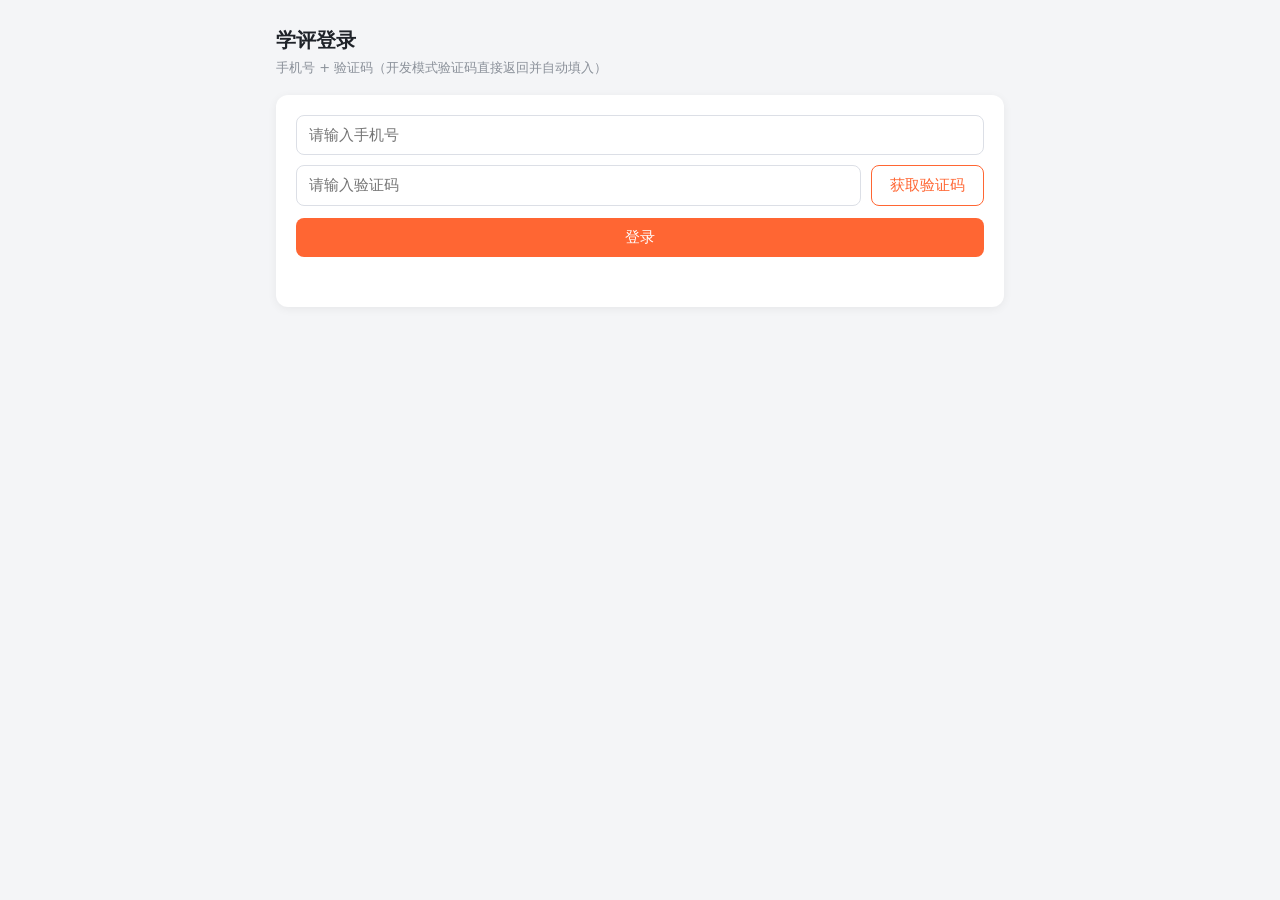
<file: frontend/index.html>
<!DOCTYPE html>
<html lang="zh-CN">
<head>
    <meta charset="UTF-8">
    <meta name="viewport" content="width=device-width, initial-scale=1">
    <title>学评 · 课程列表</title>
    <link rel="stylesheet" href="style.css">
</head>
<body>
    <div class="page">
        <div class="topbar">
            <div>
                <h1>学评课程列表</h1>
                <div class="sub">点「查看评价」看课程评价，点「去抢课」进入抢课页</div>
            </div>
            <button class="btn btn-ghost btn-sm" id="logoutBtn">退出登录</button>
        </div>

        <!-- 每日签到（Bitmap）：本月日历 + 连续天数 -->
        <div class="card">
            <div class="sign-head">
                <div class="sign-title">每日签到</div>
                <div class="sign-stat">连续签到 <span class="stock" id="signStreak">-</span> 天 · 本月已签 <span id="signCount">-</span> 天</div>
            </div>
            <div class="sign-calendar" id="signCalendar"></div>
            <div class="row">
                <button class="btn" id="signBtn" disabled>签到</button>
            </div>
            <p class="msg" id="signMsg"></p>
        </div>

        <!-- 发动态 -->
        <div class="card">
            <textarea id="postContent" maxlength="1000" placeholder="分享点什么…（最多 1000 字）"></textarea>
            <div class="row">
                <button class="btn" id="publishBtn">发布动态</button>
            </div>
            <p class="msg" id="postMsg"></p>
        </div>

        <!-- 动态 Feed：关注的人的动态推送在这里 -->
        <div class="card">
            <div id="feedBox"><div class="placeholder">加载中...</div></div>
            <p class="msg" id="feedMsg"></p>
            <button class="btn btn-ghost btn-sm" id="feedMoreBtn" hidden>加载更多</button>
        </div>

        <div class="card">
            <div id="listBox"><div class="placeholder">加载中...</div></div>
        </div>
        <p class="msg" id="msg"></p>
    </div>

    <script>
        const API = "http://127.0.0.1:5242";

        // 1. 取 token；没有就跳回登录页
        const token = localStorage.getItem("token");
        if (!token) {
            window.location.href = "login.html";
        }

        const msgEl = document.getElementById("msg");
        const listBox = document.getElementById("listBox");
        const postContentEl = document.getElementById("postContent");
        const postMsg = document.getElementById("postMsg");
        const publishBtn = document.getElementById("publishBtn");
        const feedBox = document.getElementById("feedBox");
        const feedMsg = document.getElementById("feedMsg");
        const feedMoreBtn = document.getElementById("feedMoreBtn");
        const signBtn = document.getElementById("signBtn");
        const signStreak = document.getElementById("signStreak");
        const signCount = document.getElementById("signCount");
        const signCalendar = document.getElementById("signCalendar");
        const signMsg = document.getElementById("signMsg");

        // 签到日历的月份基准（客户端只负责画格子，已签日期以后端返回为准）
        const now = new Date();
        const YEAR = now.getFullYear();
        const MONTH = now.getMonth();   // 0-based
        const TODAY = now.getDate();

        // 转义后再插入 HTML，防止评价内容里的 < > 破坏页面结构
        function esc(s) {
            const d = document.createElement("div");
            d.textContent = s == null ? "" : s;
            return d.innerHTML;
        }

        function say(el, text, type) {
            el.className = "msg" + (type ? " " + type : "");
            el.innerText = text;
        }

        function fmtTime(s) {
            const d = new Date(s);
            return isNaN(d.getTime()) ? "" : d.toLocaleString();
        }

        // 统一的 401 处理
        function kickIf401(resp) {
            if (resp.status === 401) {
                localStorage.removeItem("token");
                window.location.href = "login.html";
                return true;
            }
            return false;
        }

        // Feed 分页游标：lastId = 上一页最后一条的 score（毫秒时间戳），
        // offset = 上一页末尾与 lastId 同分且已展示的条数（防止新推送/同分抖动造成重复）
        const FEED_PAGE_SIZE = 5;
        const feedState = { lastId: null, offset: 0, hasMore: true, loading: false };
        let feedItems = [];

        function renderFeed() {
            if (!feedItems.length) {
                feedBox.innerHTML = `<div class="placeholder">还没有动态，关注几个人或自己发一条吧</div>`;
                return;
            }
            feedBox.innerHTML = feedItems.map(function (p) {
                return `<div class="post">
                            <div class="post-head">
                                <span class="post-nick">${esc(p.nickName || ("用户 " + p.userId))}</span>
                                <span class="post-meta">${esc(fmtTime(p.createdAt))}</span>
                            </div>
                            <div class="post-body">${esc(p.content)}</div>
                        </div>`;
            }).join("");
        }

        // 拉取 Feed：reset=true 从第一页重拉，否则按游标取下一页
        async function loadFeed(reset) {
            if (feedState.loading) return;
            feedState.loading = true;
            feedMoreBtn.disabled = true;
            if (reset) {
                feedState.lastId = null;
                feedState.offset = 0;
                feedState.hasMore = true;
                feedItems = [];
            }
            try {
                let url = API + "/api/Feed?count=" + FEED_PAGE_SIZE;
                if (feedState.lastId != null) {
                    url += "&lastId=" + feedState.lastId + "&offset=" + feedState.offset;
                }
                const resp = await fetch(url, { headers: { "Authorization": "Bearer " + token } });
                if (kickIf401(resp)) return;
                const result = await resp.json();
                if (!result.success) {
                    say(feedMsg, result.errorMsg || "加载失败", "err");
                    return;
                }
                const page = result.data || {};
                const list = page.list || [];
                feedItems = feedItems.concat(list);
                // 游标只在有数据时前进：空页不能再覆盖 lastId
                if (list.length > 0) {
                    feedState.lastId = page.minTime;
                    feedState.offset = page.offset;
                }
                feedState.hasMore = list.length === FEED_PAGE_SIZE;
                renderFeed();
                say(feedMsg, "");
            } catch (e) {
                feedBox.innerHTML = `<div class="placeholder">网络异常，请确认后端已启动</div>`;
            } finally {
                feedState.loading = false;
                feedMoreBtn.disabled = false;
                feedMoreBtn.hidden = !feedState.hasMore || feedItems.length === 0;
            }
        }

        feedMoreBtn.addEventListener("click", function () {
            loadFeed(false);
        });

        // ---- 签到（Bitmap）----
        function renderSignCalendar(signedDays) {
            const signed = new Set(signedDays || []);
            const firstWeekday = (new Date(YEAR, MONTH, 1).getDay() + 6) % 7;   // 周一作为第一列
            const daysInMonth = new Date(YEAR, MONTH + 1, 0).getDate();
            const cells = [];
            ["一", "二", "三", "四", "五", "六", "日"].forEach(function (w) {
                cells.push(`<div class="sign-week">${w}</div>`);
            });
            for (let i = 0; i < firstWeekday; i++) cells.push(`<div class="sign-day empty"></div>`);
            for (let d = 1; d <= daysInMonth; d++) {
                const cls = "sign-day" + (signed.has(d) ? " signed" : "") + (d === TODAY ? " today" : "");
                cells.push(`<div class="${cls}">${d}</div>`);
            }
            signCalendar.innerHTML = cells.join("");
        }

        async function loadSignStatus() {
            try {
                const resp = await fetch(API + "/api/Sign/status", { headers: { "Authorization": "Bearer " + token } });
                if (kickIf401(resp)) return;
                const result = await resp.json();
                if (!result.success) {
                    say(signMsg, result.errorMsg || "签到状态加载失败", "err");
                    return;
                }
                const data = result.data || {};
                const days = data.signedDays || [];
                signStreak.innerText = data.consecutiveDays || 0;
                signCount.innerText = days.length;
                renderSignCalendar(days);

                const signedToday = days.indexOf(TODAY) >= 0;
                signBtn.disabled = signedToday;
                signBtn.innerText = signedToday ? "今天已签到" : "签到";
            } catch (e) {
                say(signMsg, "签到状态加载失败，请确认后端已启动", "err");
            }
        }

        signBtn.addEventListener("click", async function () {
            signBtn.disabled = true;                  // 防连点
            try {
                const resp = await fetch(API + "/api/Sign", {
                    method: "POST",
                    headers: { "Authorization": "Bearer " + token }
                });
                if (kickIf401(resp)) return;
                const result = await resp.json();
                say(signMsg, result.success ? "签到成功" : (result.errorMsg || "签到失败"), result.success ? "ok" : "err");
                await loadSignStatus();               // 状态以后端为准，不本地改数字
            } catch (e) {
                say(signMsg, "网络异常，请确认后端已启动", "err");
                signBtn.disabled = false;
            }
        });

        // 发动态：成功后就重拉 Feed（顺序/数据以后端为准，不在本地插一条假数据）
        publishBtn.addEventListener("click", async function () {
            const content = postContentEl.value.trim();
            if (!content) {
                say(postMsg, "先写点什么吧", "err");
                return;
            }
            publishBtn.disabled = true;
            try {
                const resp = await fetch(API + "/api/Feed", {
                    method: "POST",
                    headers: { "Authorization": "Bearer " + token, "Content-Type": "application/json" },
                    body: JSON.stringify({ content: content })
                });
                if (kickIf401(resp)) return;
                const result = await resp.json();
                if (!result.success) {
                    say(postMsg, result.errorMsg || "发布失败", "err");
                    return;
                }
                postContentEl.value = "";
                say(postMsg, "发布成功", "ok");
                await loadFeed(true);      // 重拉第一页并清空游标：自己也在接收者里，新动态会出现在最上面
            } catch (e) {
                say(postMsg, "网络异常，请确认后端已启动", "err");
            } finally {
                publishBtn.disabled = false;
            }
        });

        document.getElementById("logoutBtn").addEventListener("click", function () {
            localStorage.removeItem("token");
            window.location.href = "login.html";
        });

        loadFeed(true);      // Feed 与课程列表并行加载，互不阻塞
        loadSignStatus();    // 签到状态同样是独立请求

        (async function load() {
            try {
                // 2. 带 token 请求课程列表
                const resp = await fetch(API + "/api/Course", {
                    method: "GET",
                    // JWT Bearer 要求带 Bearer 前缀
                    headers: { "Authorization": "Bearer " + token }
                });

                // 先判断状态码，再解析 body：401 提前返回，避免 resp.json() 抛错
                if (resp.status === 401) {
                    localStorage.removeItem("token");     // 踢下线：清掉失效 token
                    window.location.href = "login.html";  // 跳回登录页
                    return;                               // 停在这，不再往下渲染
                }

                const result = await resp.json();
                if (!result.success) {
                    listBox.innerHTML = `<div class="placeholder">${esc(result.errorMsg || "加载失败")}</div>`;
                    return;
                }
                if (!result.data.length) {
                    listBox.innerHTML = `<div class="placeholder">暂无课程</div>`;
                    return;
                }

                // 3. 渲染课程列表：CourseDto 有 id / name
                listBox.innerHTML = "";
                result.data.forEach(function (course) {
                    const item = document.createElement("div");
                    item.className = "course-item";
                    item.innerHTML =
                        `<div class="course-name">${esc(course.name)}</div>
                         <div class="course-actions">
                             <a class="btn btn-ghost btn-sm" href="seckill.html?courseId=${course.id}">去抢课</a>
                             <a class="btn btn-sm" href="detail.html?courseId=${course.id}">查看评价</a>
                         </div>`;
                    listBox.appendChild(item);
                });
            } catch (e) {
                listBox.innerHTML = `<div class="placeholder">网络异常，请确认后端已启动</div>`;
            }
        })();
    </script>
</body>
</html>
</file>
<file: frontend/style.css>
/* 学评 · 公共样式（index / login / seckill / detail 四页共用） */
* { box-sizing: border-box; }

body {
    margin: 0;
    background: #f4f5f7;
    color: #1f2329;
    font-family: system-ui, -apple-system, "Microsoft YaHei", sans-serif;
    font-size: 15px;
    line-height: 1.6;
}

.page { max-width: 760px; margin: 0 auto; padding: 24px 16px 56px; }

/* 顶部标题栏 */
.topbar { display: flex; align-items: center; justify-content: space-between; gap: 12px; margin-bottom: 16px; }
.topbar h1 { font-size: 20px; margin: 0; }
.topbar .sub { color: #8a9099; font-size: 13px; margin-top: 2px; }

/* 卡片 */
.card { background: #fff; border-radius: 12px; padding: 20px; box-shadow: 0 2px 10px rgba(0, 0, 0, .06); margin-bottom: 14px; }

/* 按钮 */
.btn {
    border: 0; border-radius: 8px; padding: 10px 18px;
    font-size: 15px; font-family: inherit; cursor: pointer;
    background: #ff6633; color: #fff; transition: background .2s;
}
.btn:hover:not(:disabled) { background: #e95a29; }
.btn:disabled { background: #c9ced6; cursor: not-allowed; }
.btn-ghost { background: #fff; color: #ff6633; border: 1px solid #ff6633; }
.btn-ghost:hover:not(:disabled) { background: #fff7f3; }
.btn-ghost:disabled { background: #fff; color: #c9ced6; border-color: #c9ced6; }
.btn-sm { padding: 6px 12px; font-size: 13px; }

/* 表单 */
input, textarea, select {
    width: 100%; padding: 10px 12px;
    border: 1px solid #dcdfe6; border-radius: 8px;
    font-size: 15px; font-family: inherit; background: #fff; outline: none;
    transition: border-color .2s, box-shadow .2s;
}
input:focus, textarea:focus, select:focus {
    border-color: #ff6633; box-shadow: 0 0 0 3px rgba(255, 102, 51, .12);
}
textarea { resize: vertical; min-height: 84px; }

/* 一行两列：左边撑满，右边按钮不拉伸 */
.row { display: flex; gap: 10px; margin-top: 10px; }
.row > * { flex: 1; min-width: 0; }
.row .btn { flex: 0 0 auto; }

/* 提示文字 */
.msg { font-size: 13px; margin: 10px 0 0; min-height: 20px; color: #5a6472; }
.msg.ok { color: #22a86b; }
.msg.err { color: #e5433c; }

/* 加载 / 空态占位 */
.placeholder { text-align: center; color: #a2a9b3; padding: 24px 0; font-size: 14px; }

/* 课程列表 */
.course-item { display: flex; align-items: center; justify-content: space-between; gap: 12px; padding: 14px 0; border-bottom: 1px solid #f0f1f3; }
.course-item:last-child { border-bottom: 0; padding-bottom: 0; }
.course-name { font-weight: 600; }
.course-actions { display: flex; gap: 8px; flex: 0 0 auto; }

/* 抢课页的数字与倒计时 */
.stock { font-size: 20px; font-weight: 700; color: #ff6633; }
.countdown { font-size: 22px; font-weight: 700; margin: 8px 0 2px; font-variant-numeric: tabular-nums; }

/* 评价列表 */
.review { border-bottom: 1px solid #f0f1f3; padding: 14px 0; }
.review:last-child { border-bottom: 0; padding-bottom: 0; }
.review-head { display: flex; align-items: baseline; justify-content: space-between; gap: 10px; }
.review-nick { font-weight: 600; }
.review-meta { color: #a2a9b3; font-size: 12px; white-space: nowrap; }
.review-stars { color: #ff9d00; font-size: 13px; margin-top: 2px; }
.review-body { margin: 6px 0 10px; white-space: pre-wrap; word-break: break-word; }
.review-actions { display: flex; align-items: center; gap: 14px; }

/* 点赞按钮 */
.like-btn {
    border: 0; background: none; padding: 0;
    font-size: 14px; font-family: inherit; cursor: pointer;
    color: #8a9099; display: inline-flex; align-items: center; gap: 5px;
    transition: color .15s;
}
.like-btn:hover:not(:disabled) { color: #ff3b5c; }
.like-btn.liked { color: #ff3b5c; }
.like-btn:disabled { opacity: .5; cursor: wait; }

/* 点赞数字（点它展开「最近点赞的人」） */
.like-count { cursor: pointer; text-decoration: underline dotted; text-underline-offset: 3px; }
.like-count:hover { text-decoration-style: solid; }

/* 最近点赞的人面板 */
.like-panel { margin-top: 10px; padding: 10px 12px; background: #fafbfc; border: 1px solid #f0f1f3; border-radius: 8px; }
.like-panel[hidden] { display: none; }
.rank-title { font-size: 12px; color: #a2a9b3; margin-bottom: 8px; }
.rank-loading { font-size: 13px; color: #a2a9b3; }
.rank-list { display: flex; flex-wrap: wrap; gap: 6px; }
.rank-chip { padding: 2px 8px; background: #fff; border: 1px solid #e7e9ec; border-radius: 999px; font-size: 12px; color: #4b5158; }

/* 作者行：昵称 + 关注 / 共同关注 */
.author-line { display: flex; align-items: center; gap: 8px; flex-wrap: wrap; min-width: 0; }

/* 关注按钮：未关注 = 描边；已关注 = 灰底 */
.follow-btn {
    border: 1px solid #ff6633; background: #fff; color: #ff6633;
    border-radius: 999px; padding: 1px 10px; line-height: 1.7;
    font-size: 12px; font-family: inherit; cursor: pointer;
    white-space: nowrap; transition: background .15s, color .15s, border-color .15s;
}
.follow-btn:hover:not(:disabled) { background: #fff7f3; }
.follow-btn.following { background: #f2f3f5; border-color: #dcdfe6; color: #8a9099; }
.follow-btn:disabled { opacity: .5; cursor: wait; }

/* 共同关注：文字按钮 */
.common-btn {
    border: 0; background: none; padding: 0;
    font-size: 12px; font-family: inherit; color: #8a9099; cursor: pointer;
    text-decoration: underline dotted; text-underline-offset: 3px;
    white-space: nowrap;
}
.common-btn:hover { color: #ff6633; }

/* 共同关注面板 */
.common-panel { margin-top: 10px; padding: 10px 12px; background: #fafbfc; border: 1px solid #f0f1f3; border-radius: 8px; }
.common-panel[hidden] { display: none; }

/* 动态 Feed */
.post { border-bottom: 1px solid #f0f1f3; padding: 14px 0; }
.post:last-child { border-bottom: 0; padding-bottom: 0; }
.post-head { display: flex; align-items: baseline; justify-content: space-between; gap: 10px; }
.post-nick { font-weight: 600; }
.post-meta { color: #a2a9b3; font-size: 12px; white-space: nowrap; }
.post-body { margin: 6px 0 0; white-space: pre-wrap; word-break: break-word; }

/* 签到日历 */
.sign-head { display: flex; align-items: baseline; justify-content: space-between; gap: 10px; flex-wrap: wrap; }
.sign-title { font-weight: 600; }
.sign-stat { color: #8a9099; font-size: 13px; }
.sign-stat .stock { font-size: 16px; }
.sign-calendar { display: grid; grid-template-columns: repeat(7, 1fr); gap: 4px; margin: 12px 0 2px; }
.sign-week { text-align: center; font-size: 12px; color: #a2a9b3; padding: 2px 0; }
.sign-day { text-align: center; font-size: 13px; padding: 6px 0; border-radius: 6px; background: #f7f8fa; color: #4b5158; }
.sign-day.signed { background: #fff1ea; color: #ff6633; font-weight: 600; }
.sign-day.today { outline: 1px solid #ff6633; }
.sign-day.empty { background: transparent; }

a { color: #ff6633; text-decoration: none; }
a:hover { text-decoration: underline; }
</file>
